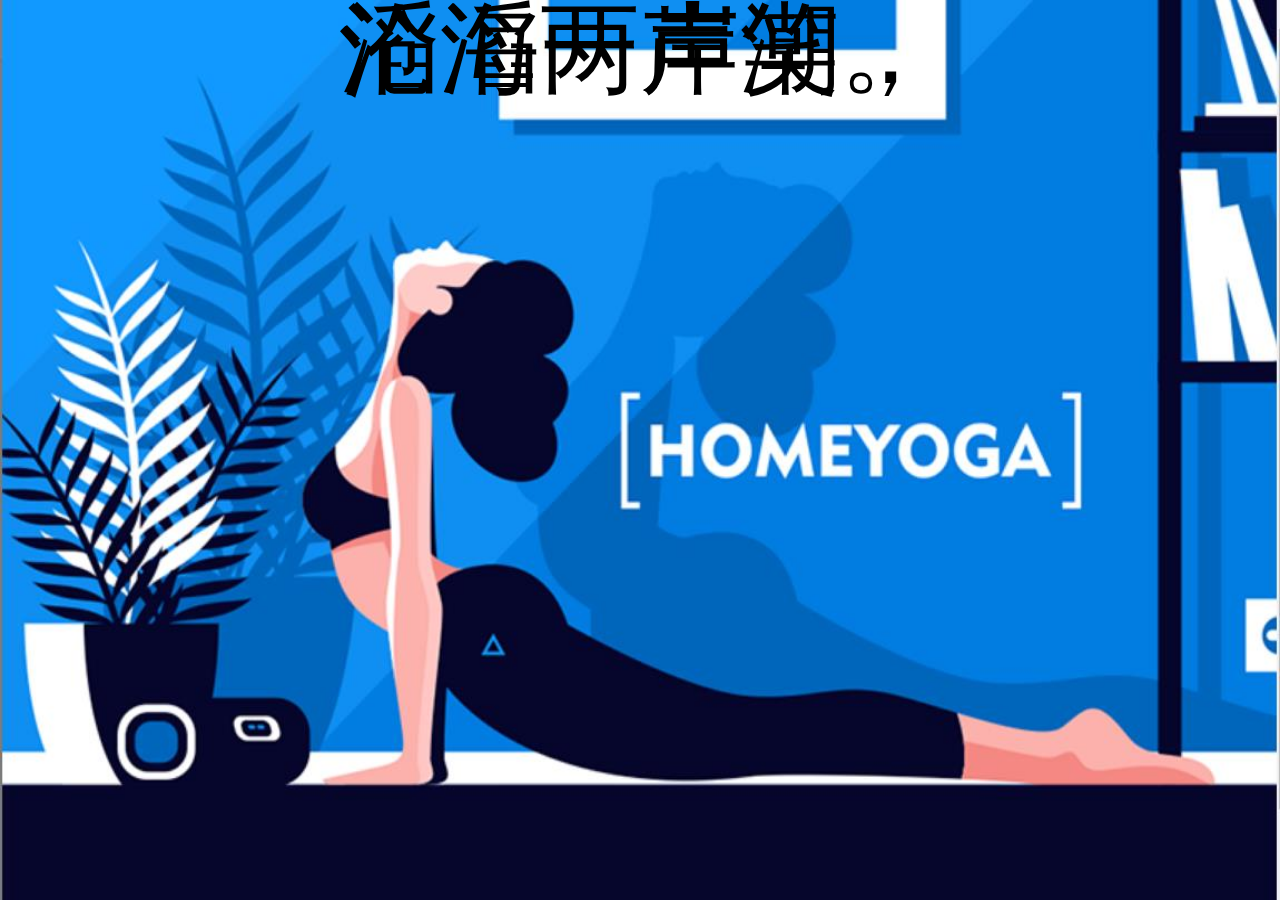
<file: 001Basics/biaobai.html>
<!doctype html>
<html>
<head>
<meta charset="utf-8">
<title>the song for you</title>
	<style type="text/css">
		*{
			padding: 0;
			margin: 0;
		}
		body{
			background-image: url("./images/pic2.jpg");
			background-size: 100% 100%;
			height: 100%;
		}
		html{
			height: 100%;
		}
		@keyframes myfirst {
			0% {opacity: 0}
			50% {opacity: 100}
            75% {opacity: 0}
            100% {opacity: 0}
		}
        @keyframes mysecond {
            0% {opacity: 0}
            50% {opacity: 0}
            75% {opacity: 100}
            100% {opacity: 0}
        }
		p{
			font-size: 100px;
            position: absolute;
            width:100%;
            text-align: center;
            line-height: 100px;

		}
        #cang{
            animation: myfirst 4s infinite;
        }
        #tao{
            animation: mysecond 4s infinite;
        }
	</style>
</head>

<body>
	<audio src="wav/hover.wav" loop="loop" autoplay="autoplay">
	</audio>
    <p id="cang">沧海一声笑，</p>
	<p id="tao">滔滔两岸潮。</p>
</body>
</html>
</file>
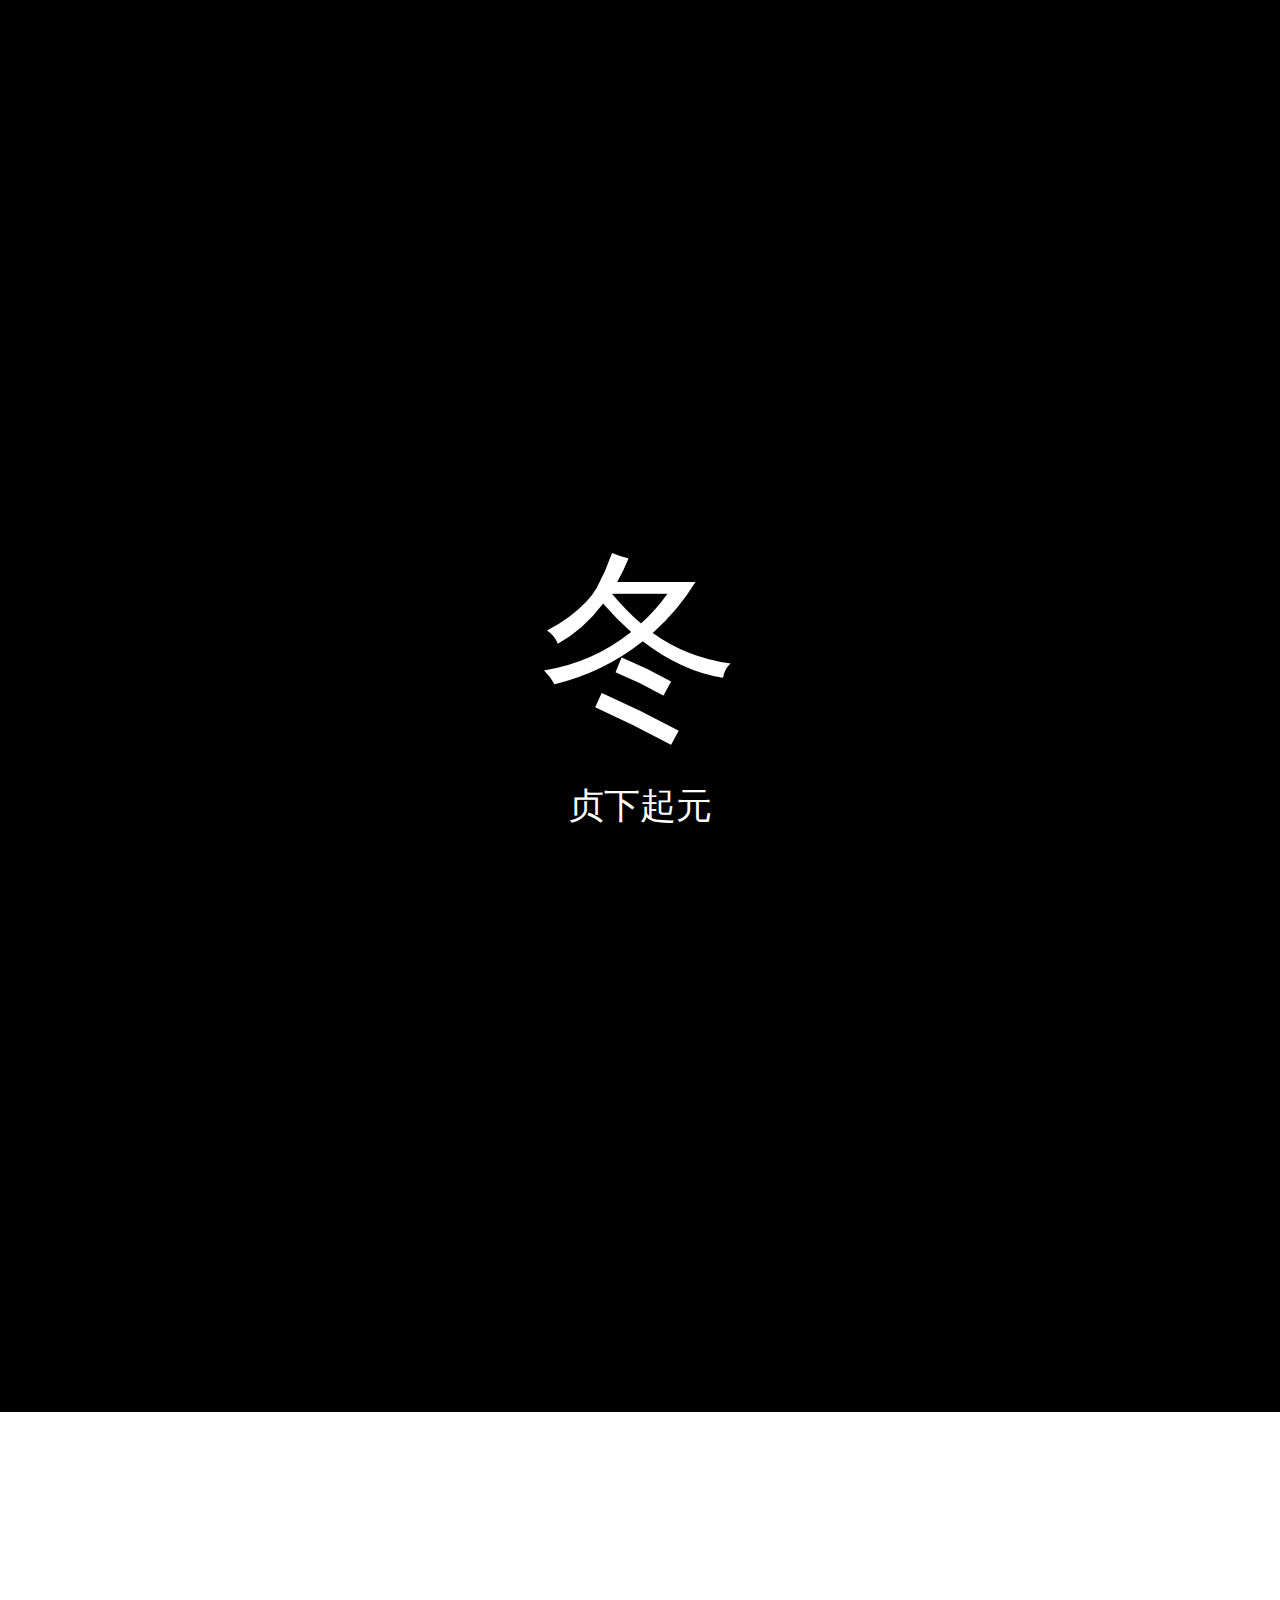
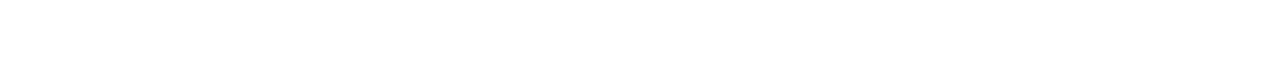
<file: 001Basics/page.html>
<!DOCTYPE html>
<html lang="en">
<head>
    <meta charset="UTF-8">
    <title>Title</title>
    <link rel="stylesheet" href="css/page.css">
</head>
<body>
    <audio src="wav/My Love1.wav" loop="loop" autoplay="autoplay"></audio>
    <page id="c">春</page>
    <page id="x">夏</page>
    <page id="q">秋</page>
    <page id="d">
        冬
        <span id="z">贞下起元</span>
    </page>
</body>
</html>
</file>
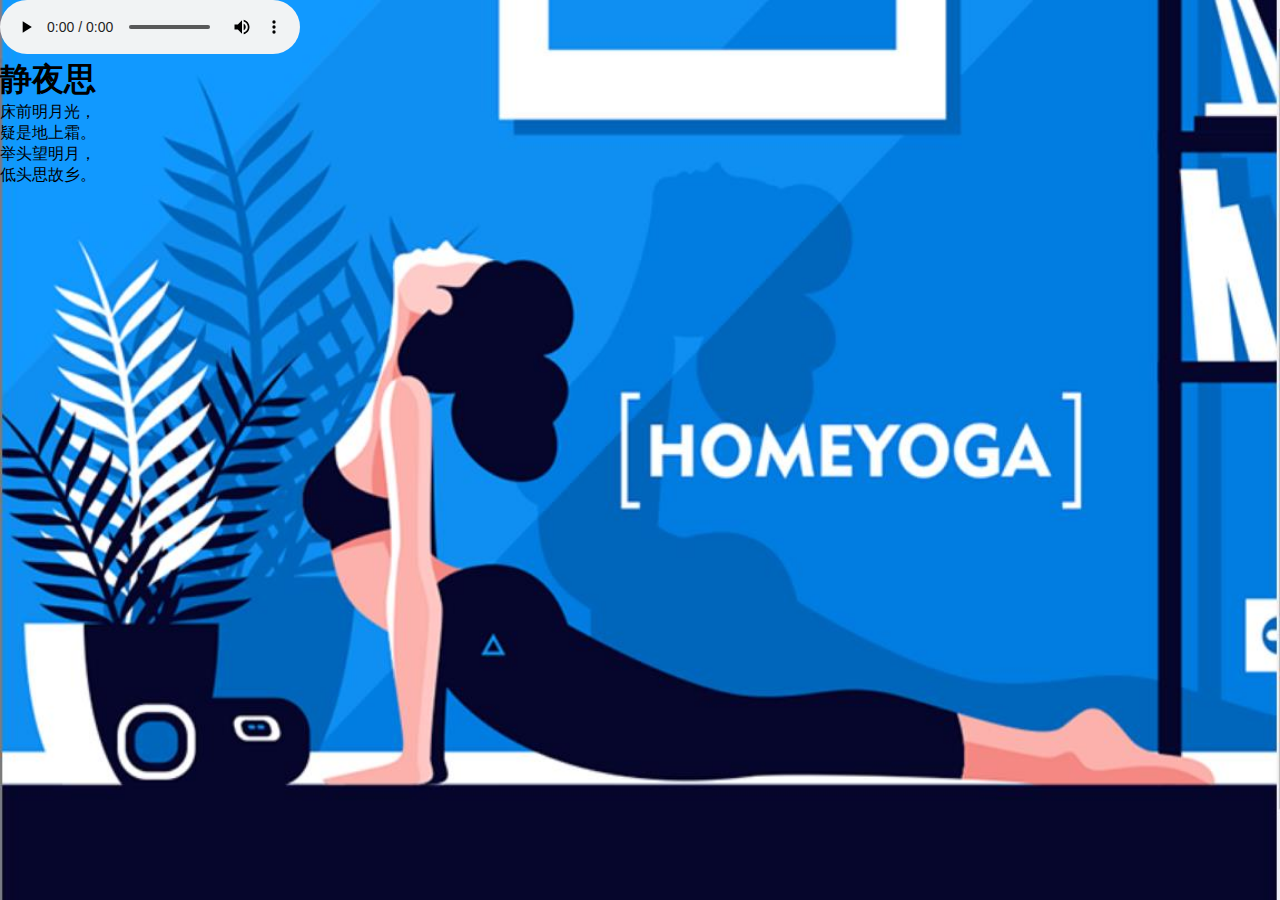
<file: 001Basics/test.html>
<!doctype html>
<html>
<head>
<meta charset="utf-8">
<title>无标题文档</title>
	<style type="text/css">
		*{
			padding: 0;
			margin: 0;
		}
		body{
			background-image: url("./images/pic2.jpg");
			background-size: 100% 100%;
			height: 100%;
		}
		html{
			height: 100%;
		}
		@keyframes myfirst {
			from {opacity: 0}
			to {opacity: 100}
		}
		h1,p{
			animation: myfirst 2s infinite;
		}

	</style>
</head>

<body>
	<audio src="wav/hover.wav" controls="controls" autoplay="autoplay">
	</audio>
	<h1>静夜思</h1>
	<p>床前明月光，</p>
	<p>疑是地上霜。</p>
	<p>举头望明月，</p>
	<p>低头思故乡。</p>
</body>
</html>
</file>
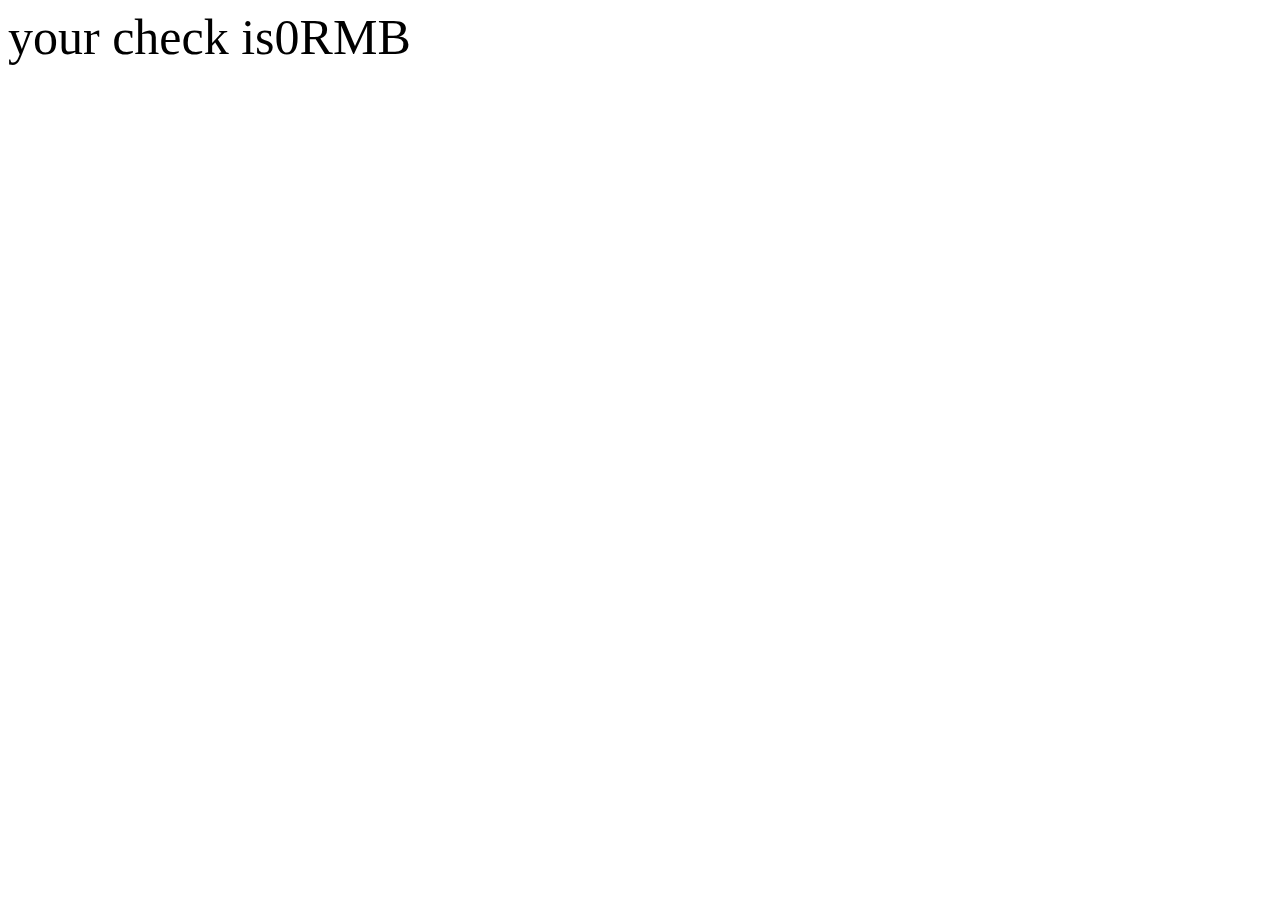
<file: 002Console/第二杯.html>
<!DOCTYPE html>
<html lang="en">
<head>
    <meta charset="UTF-8">
    <title>Title</title>
    <style>
        body{
            font-size: 50px;
        }
    </style>
    <script>
        function isInteger(obj){
            return obj%1 === 0;
        }
        var price=10;
        var count;
        count=prompt( price+ "RMB/p,input num of cups");
        if (isNaN(count)){
            document.write("pls input num of cups");
        }
        else{
            if(isInteger(count)){
                if(count % 2 == 0){
                    totalPrice = count*price*0.75;
                }
                else {
                    totalPrice = count*price*0.75 + price / 4;
                }
                document.write("your check is"+totalPrice+"RMB");
            }
            else{
                document.write("must a integer");
            }
        }

    </script>
</head>

<body>

</body>
</html>
</file>
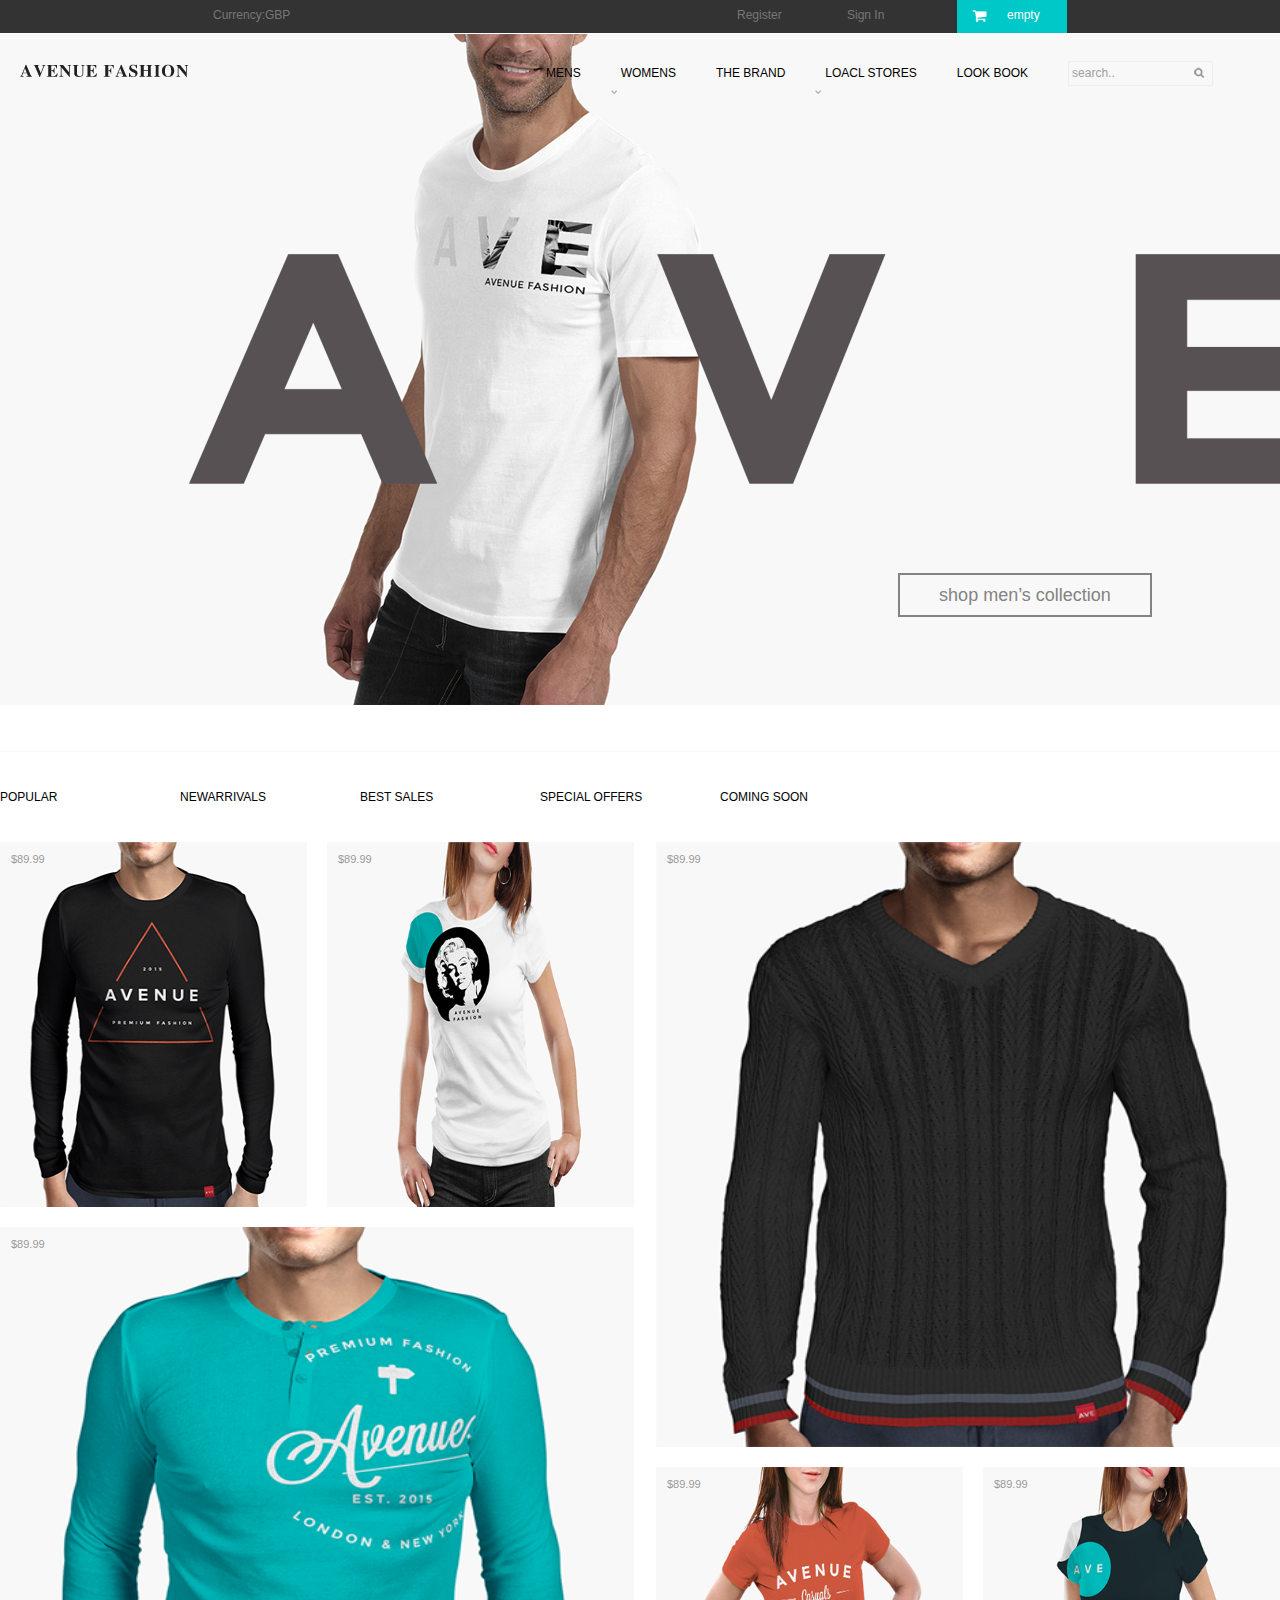
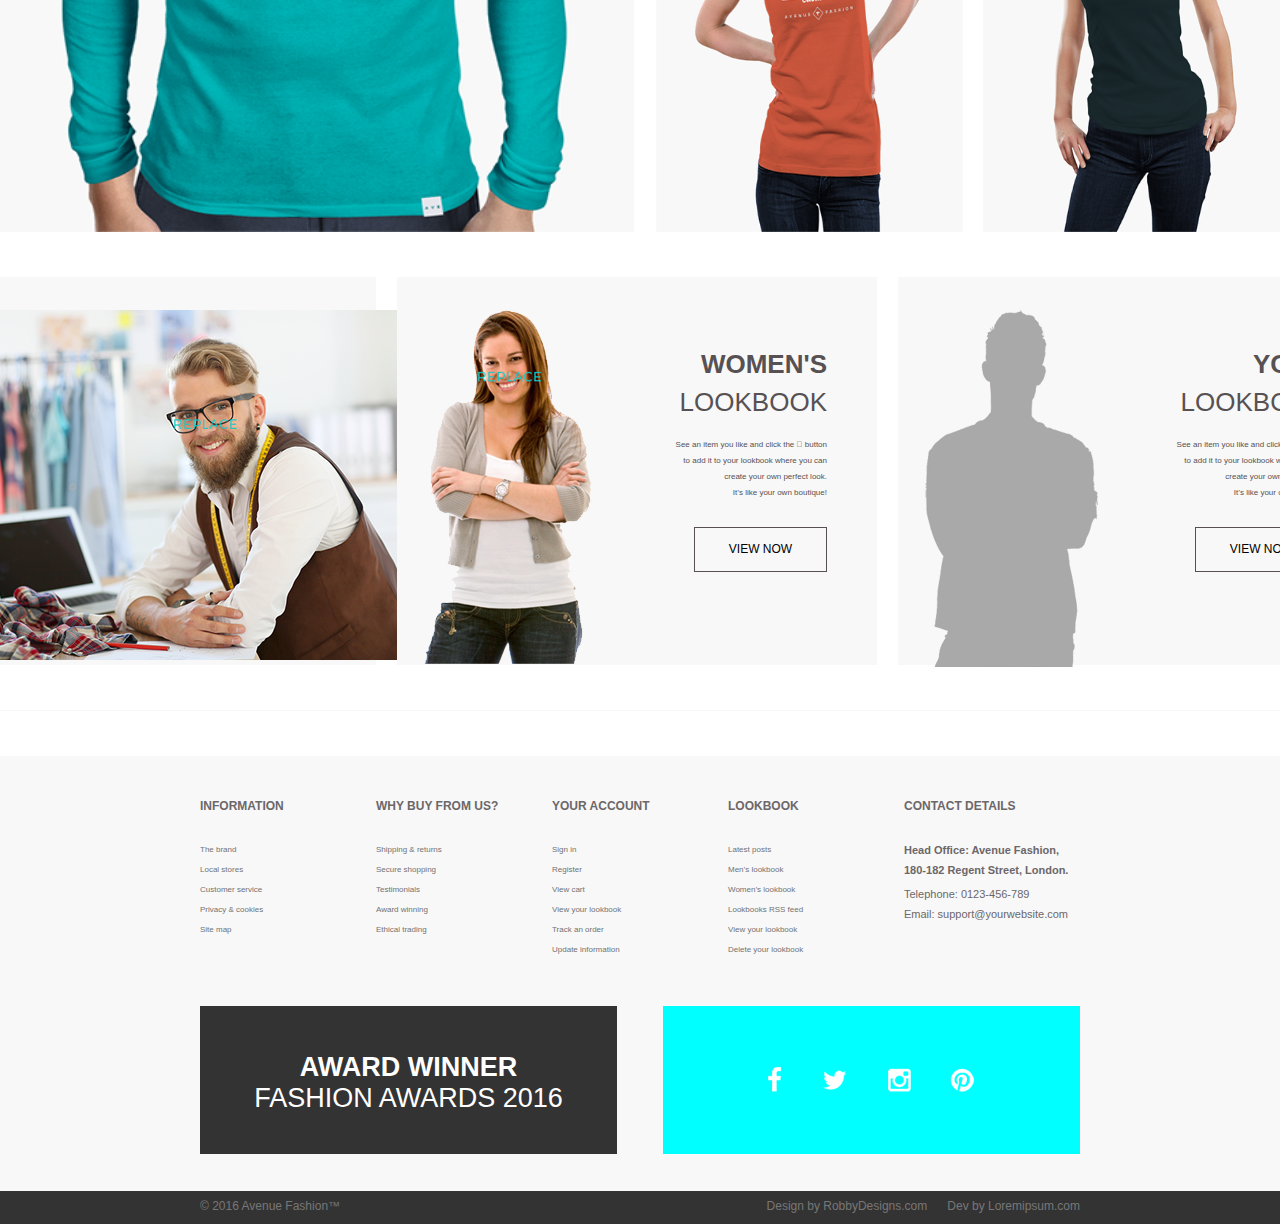
<file: dPage/pages/1-home.html>
<!doctype html>
<html>
<head>
<meta charset="utf-8">
<title>home</title>
<link rel="stylesheet" href="../css/1-home.css">
</head>

<body>
	<div class="topbj">
		<ul class="top">
			<li>Currency:GBP</li>
			<li class="gowuche"><img src="../img/gowuche.png" alt="">empty</li>
			<li class="mouse"><a href="5-Sign In.html">Sign In</a></li>
			<li class="mouse">Register</li>
		</ul>
	</div>
<!---input不能插入图片---->
	<div class="navbj">
		<ul class="nav">
			<li><a href="1-home.html"><img src="../img/logo.png" alt=""></a></li>
			<li class="jiaobiao">MENS
				<div class="tanchuang">
					<div class="tcTop">
						<div class="half">
							<p class="firstline">CASUALS</p>
							<p>Jackets</p>
							<p>Hoodies & Sweatshirts</p>
							<p>Polo Shirts</p>
							<p>Sportswear</p>
							<p>Trousers & Chinos</p>
							<p>T-Shirts</p>
						</div>
						<div class="half">
							<p class="firstline">FORMAL</p>
							<p>Jackets</p>
							<p>Shirts</p>
							<p>Suits</p>
							<p>Trousers</p>
						</div>
					</div>
					<div class="tcBottom">
						AUTUMN SALE!<br>UP TO 50% OFF
					</div>
				</div>
			</li>
			<li class="jiaobiao">WOMENS</li>
			<li><a href="2-The Brand.html">THE BRAND</a></li>
			<li class="jiaobiao"><a href="3-Local Stores.html">LOACL STORES</a></li>
			<li><a href="4-Look Book.html">LOOK BOOK</a></li>
			<li><input type="text" value="search.."></li>	
		</ul>
	</div>
<!---banner一般是轮换图，设置img链接比bg 更换css样式来的方便---->	
	<div class="banner">
		<img src="../img/slider.png" alt="">
		<div class="buy">shop men’s collection</div>
	</div>	
	
	<div class="contten">
		<ul class="nva-S">
			<li>POPULAR</li>
			<li>NEWARRIVALS</li>
			<li>BEST SALES</li>
			<li>SPECIAL OFFERS</li>
			<li>COMING SOON</li>
		</ul>	
		<div class="photobig">
			<div class="half">
				<div class="photo" style="margin-right: 20px;">
					<span>$89.99</span>
					<img src="../img/photo1.png" alt="">
				</div>
				<div class="photo">
					<span>$89.99</span>
					<img src="../img/photo2.png" alt="">
				</div>
				<div class="photo" style="width: 634px; height: 605px; margin-top: 20px;">
					<span>$89.99</span>
					<img src="../img/photo3.png" alt="">
				</div>
			</div>
			<div class="half">
				<div class="photo" style="width: 634px;height: 605px;margin-bottom: 20px;margin-left: 10px;">
					<span>$89.99</span>
					<img src="../img/photo4.png" alt="">
				</div>
				<div class="photo" style="margin-left: 10px;margin-right: 20px;">
					<span>$89.99</span>
					<img src="../img/photo5.png" alt="">
				</div>
				<div class="photo">
					<span>$89.99</span>
					<img src="../img/photo6.png" alt="">
				</div>	
			</div>
		</div>
		<div class="lookbookbox">
			<div class="lookbook">
				<p class="title">MEN'S</p>
				<p class="shuoming">LOOKBOOK</p>
				<span>
					See an item you like and click the  button<br>
					to add it to your lookbook where you can<br>
					create your own perfect look.<br>
					It’s like your own boutique!
				</span>
				<div class="botton">VIEW NOW</div>
				<img src="../img/REPLACE.png" alt="">
			</div>
	   		<div class="lookbook">
				<p class="title">WOMEN'S</p>
				<p class="shuoming">LOOKBOOK</p>
				<span>
					See an item you like and click the  button<br>
					to add it to your lookbook where you can<br>
					create your own perfect look.<br>
					It’s like your own boutique!
				</span>
				<div class="botton">VIEW NOW</div>
				<img src="../img/图层1.png" alt="">
			</div>
			<div class="lookbook">
				<p class="title">YOUR</p>
				<p class="shuoming">LOOKBOOK</p>
				<span>
					See an item you like and click the  button<br>
					to add it to your lookbook where you can<br>
					create your own perfect look.<br>
					It’s like your own boutique!
				</span>
				<div class="botton">VIEW NOW</div>
				<img src="../img/photosilhouette.png" alt="">
			</div>
		</div>
	</div>
	
	<div class="bottombox">
		<div class="ulbox">
			<ul>
				<li>INFORMATION</li>
				<li>The brand</li>
				<li>Local stores</li>
				<li>Customer service</li>
				<li>Privacy & cookies</li>
				<li>Site map</li>
			</ul>
			<ul>
				<li>WHY BUY FROM US?</li>
				<li>Shipping & returns</li>
				<li>Secure shopping</li>
				<li>Testimonials</li>
				<li>Award winning</li>
				<li>Ethical trading</li>
			</ul>
			<ul>
				<li>YOUR ACCOUNT</li>
				<li>Sign in</li>
				<li>Register</li>
				<li>View cart</li>
				<li>View your lookbook</li>
				<li>Track an order</li>
				<li>Update information</li>
			</ul>
			<ul>
				<li>LOOKBOOK</li>
				<li>Latest posts</li>
				<li>Men’s lookbook</li>
				<li>Women’s lookbook</li>
				<li>Lookbooks RSS feed</li>
				<li>View your lookbook</li>
				<li>Delete your lookbook</li>
			</ul>
			<ul>
				<li>CONTACT DETAILS</li>
				<li class="address">
					Head Office: Avenue Fashion,<br> 
					180-182 Regent Street, London.
				</li>
				<li class="contact">
					Telephone: 0123-456-789<br>  
					Email: support@yourwebsite.com
				</li>
			</ul>
		</div>
		<div class="anniubox">
			<div class="leftanniu">
				<p class="line1">
					AWARD WINNER
				</p>
				<p class="line2">
					FASHION AWARDS 2016
				</p>
			</div>
			<div class="rightanniu">
			    <!---<img src="../img/fb1_03.jpg" alt="" class="fb">
			    <img src="../img/fb2_05.jpg" alt="" class="tw">
			    <img src="../img/fb3_07.jpg" alt="" class="ins">
			    <img src="../img/fb4_09.jpg" alt="" class="c">--->
			    <img src="../img/ctu.png" alt="">
			</div>
		</div>
	</div>
	<div class="bottombj">
		<ul class="bottom">
			<li>© 2016 Avenue Fashion™</li>
			<li>Design by RobbyDesigns.com&nbsp;&nbsp;&nbsp;&nbsp;&nbsp;&nbsp;Dev by Loremipsum.com</li>
		</ul>
	</div>
	
	
	
	
	
	
	
	
	
	
	
	
	
</body>
</html>
</file>
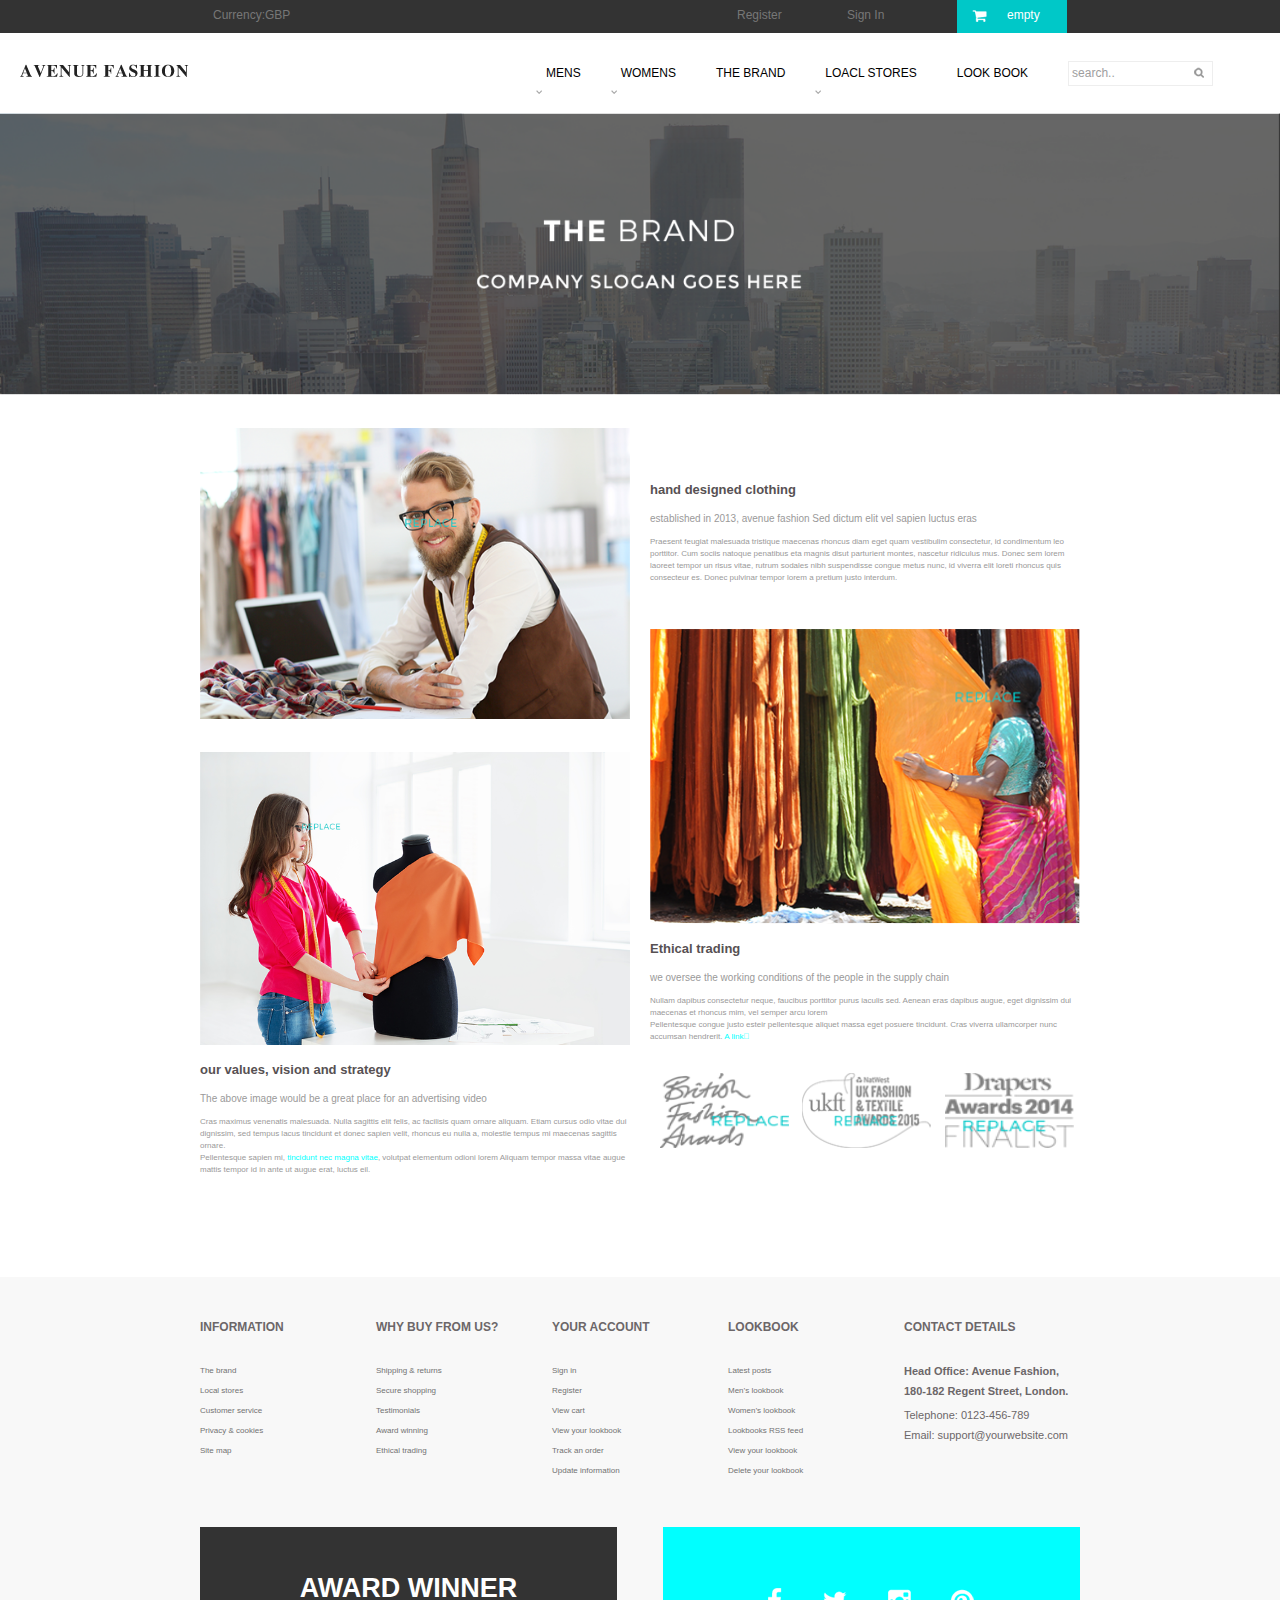
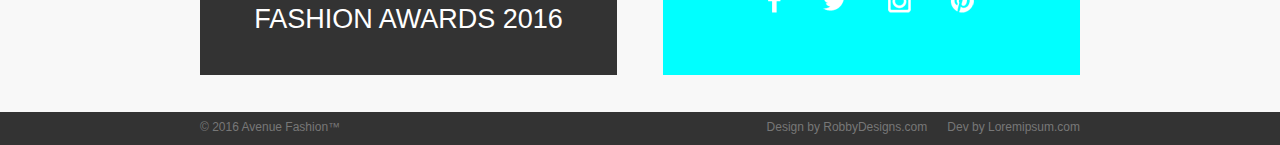
<file: dPage/pages/2-The Brand.html>
<!doctype html>
<html>
<head>
<meta charset="utf-8">
<title>2-The Brand</title>
<link rel="stylesheet" href="../css/1-home.css">
<link rel="stylesheet" href="../css/2-The Brand.css">
</head>

<body>
	<div class="topbj">
		<ul class="top">
			<li>Currency:GBP</li>
			<li class="gowuche"><img src="../img/gowuche.png" alt="">empty</li>
			<li class="mouse"><a href="5-Sign In.html">Sign In</a></li>
			<li class="mouse">Register</li>
		</ul>
	</div>
	<div class="navbj">
		<ul class="nav">
			<li><a href="1-home.html"><img src="../img/logo.png" alt=""></a></li>
			<li class="jiaobiao">MENS
				<div class="tanchuang">
					<div class="tcTop">
						<div class="half">
							<p class="firstline">CASUALS</p>
							<p>Jackets</p>
							<p>Hoodies & Sweatshirts</p>
							<p>Polo Shirts</p>
							<p>Sportswear</p>
							<p>Trousers & Chinos</p>
							<p>T-Shirts</p>
						</div>
						<div class="half">
							<p class="firstline">FORMAL</p>
							<p>Jackets</p>
							<p>Shirts</p>
							<p>Suits</p>
							<p>Trousers</p>
						</div>
					</div>
					<div class="tcBottom">
						AUTUMN SALE!<br>UP TO 50% OFF
					</div>
				</div>
			</li>
			<li class="jiaobiao">WOMENS</li>
			<li><a href="2-The Brand.html">THE BRAND</a></li>
			<li class="jiaobiao"><a href="3-Local Stores.html">LOACL STORES</a></li>
			<li><a href="4-Look Book.html">LOOK BOOK</a></li>
			<li><input type="text" value="search.."></li>	
		</ul>
	</div>
	
	<img src="../img/intro2.png" alt="" class="signImg">
	
	<div class="contten2">
		<div class="contten2half">
			<div class="half2left">
			<img src="../img/REPLACE.png" alt="">
			<img src="../img/REPLACEcopy2.png" alt="">
			<ul>
				<li>our values, vision and strategy</li>
				<li>The above image would be a great place for an advertising video</li>
				<li>	
					Cras maximus venenatis malesuada. Nulla sagittis elit felis, ac facilisis quam ornare aliquam. Etiam cursus odio vitae dui dignissim, sed tempus lacus tincidunt et donec sapien velit, rhoncus eu nulla a, molestie tempus mi maecenas sagittis ornare.<br>
					Pellentesque sapien mi, <span>tincidunt nec magna vitae</span>, volutpat elementum odioni lorem Aliquam tempor massa vitae augue mattis tempor id in ante ut augue erat, luctus eil.
				</li>
				</ul>
		</div>
		<div class="half2right">
			<ul>
				<li>hand designed clothing</li>
				<li>
					established in 2013, avenue fashion Sed dictum elit vel sapien luctus eras
				</li>
				<li>	
					Praesent feugiat malesuada tristique maecenas rhoncus diam eget quam vestibulim consectetur, id condimentum leo porttitor. Cum sociis natoque penatibus eta magnis disut parturient montes, nascetur ridiculus mus. Donec sem lorem laoreet tempor un risus vitae, rutrum sodales nibh suspendisse congue metus nunc, id viverra elit loreti rhoncus quis consecteur es. Donec pulvinar tempor lorem a pretium justo interdum.
				</li>
			</ul>
			<img src="../img/REPLACEcopy.png" alt="" class="imgr1">
			<ul>
				<li>Ethical trading</li>
				<li>we oversee the working conditions of the people in the supply chain</li>
				<li>	
					Nullam dapibus consectetur neque, faucibus porttitor purus iaculis sed. Aenean eras dapibus augue, eget dignissim dui maecenas et rhoncus mim, vel semper arcu lorem<br>
					Pellentesque congue justo esteir pellentesque aliquet massa eget posuere tincidunt. Cras viverra ullamcorper nunc accumsan hendrerit. <span>A link</span>
				</li>
			</ul>
			<div class="threeimg">
				<img src="../img/REPLACEcopy3.png" alt="">
				<img src="../img/REPLACEcopy4.png" alt="">
				<img src="../img/REPLACEcopy5.png" alt="">
			</div>
		</div>
		</div>
	</div>
	
	<div class="bottombox">
		<div class="ulbox">
			<ul>
				<li>INFORMATION</li>
				<li>The brand</li>
				<li>Local stores</li>
				<li>Customer service</li>
				<li>Privacy & cookies</li>
				<li>Site map</li>
			</ul>
			<ul>
				<li>WHY BUY FROM US?</li>
				<li>Shipping & returns</li>
				<li>Secure shopping</li>
				<li>Testimonials</li>
				<li>Award winning</li>
				<li>Ethical trading</li>
			</ul>
			<ul>
				<li>YOUR ACCOUNT</li>
				<li>Sign in</li>
				<li>Register</li>
				<li>View cart</li>
				<li>View your lookbook</li>
				<li>Track an order</li>
				<li>Update information</li>
			</ul>
			<ul>
				<li>LOOKBOOK</li>
				<li>Latest posts</li>
				<li>Men’s lookbook</li>
				<li>Women’s lookbook</li>
				<li>Lookbooks RSS feed</li>
				<li>View your lookbook</li>
				<li>Delete your lookbook</li>
			</ul>
			<ul>
				<li>CONTACT DETAILS</li>
				<li class="address">
					Head Office: Avenue Fashion,<br> 
					180-182 Regent Street, London.
				</li>
				<li class="contact">
					Telephone: 0123-456-789<br>  
					Email: support@yourwebsite.com
				</li>
			</ul>
		</div>
		<div class="anniubox">
			<div class="leftanniu">
				<p class="line1">
					AWARD WINNER
				</p>
				<p class="line2">
					FASHION AWARDS 2016
				</p>
			</div>
			<div class="rightanniu">
			    <img src="../img/ctu.png" alt="">
			</div>
		</div>
	</div>
	
	<div class="bottombj">
		<ul class="bottom">
			<li>© 2016 Avenue Fashion™</li>
			<li>Design by RobbyDesigns.com&nbsp;&nbsp;&nbsp;&nbsp;&nbsp;&nbsp;Dev by Loremipsum.com</li>
		</ul>
	</div>	
</body>
</html>
</file>
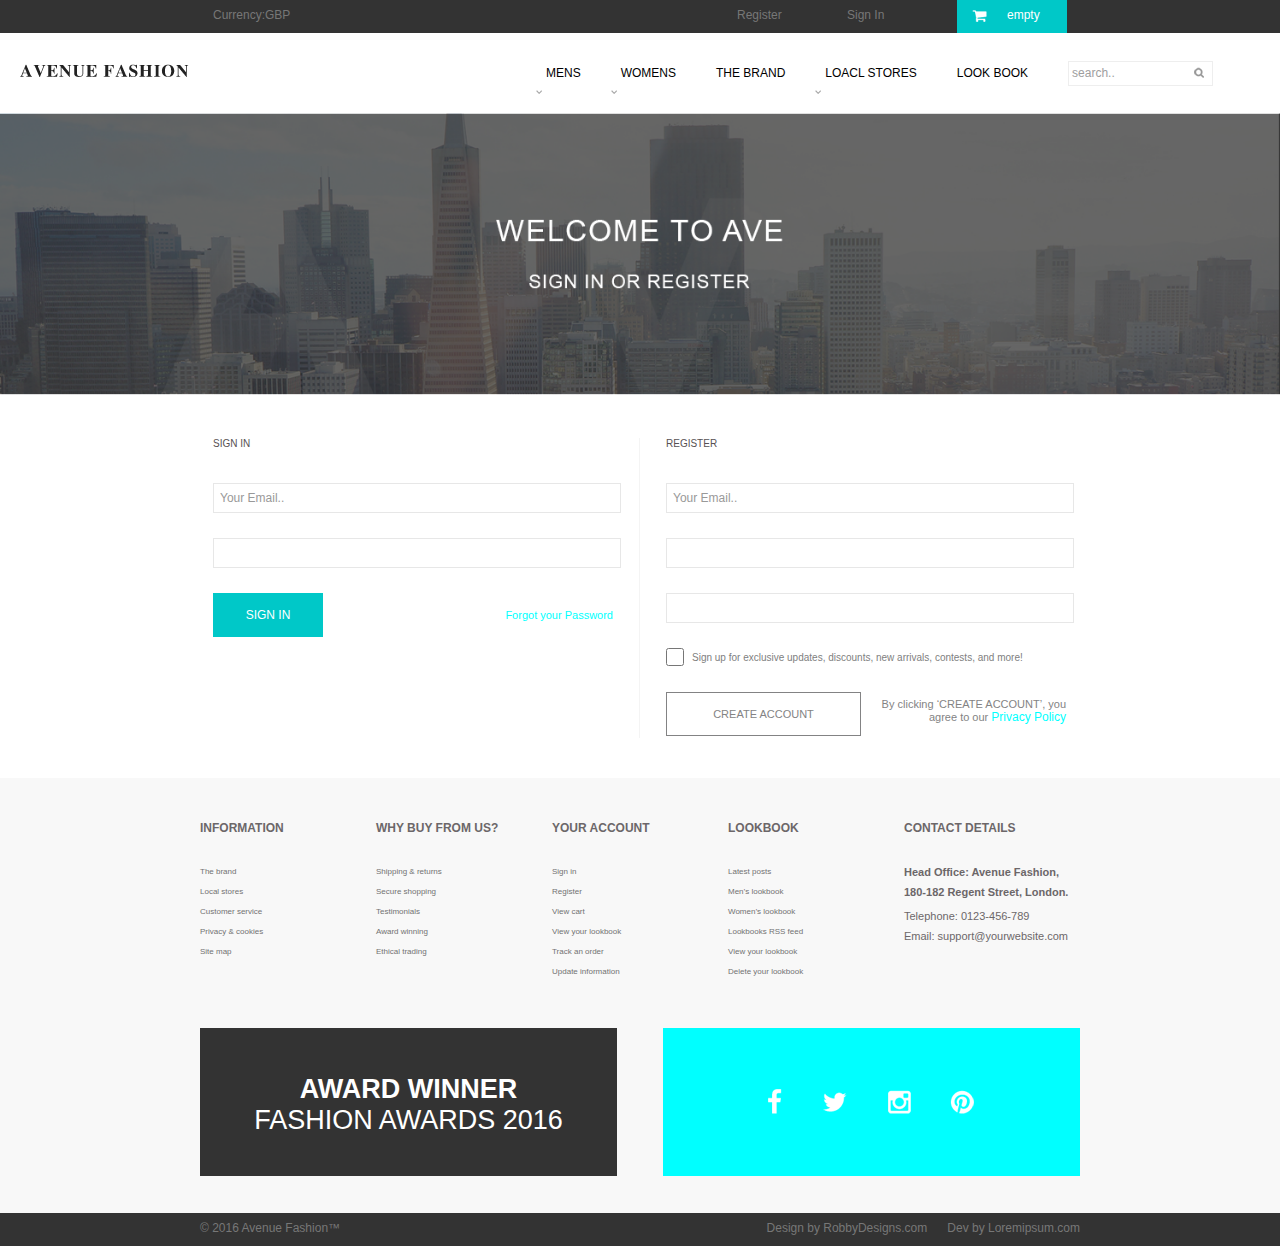
<file: dPage/pages/5-Sign In.html>
<!doctype html>
<html>
<head>
<meta charset="utf-8">
<title>5-Sign In</title>
<link rel="stylesheet" href="../css/1-home.css">
<link rel="stylesheet" href="../css/5-Sign In.css">
</head>

<body>
	<div class="topbj">
		<ul class="top">
			<li>Currency:GBP</li>
			<li class="gowuche"><img src="../img/gowuche.png" alt="">empty</li>
			<li class="mouse"><a href="5-Sign In.html">Sign In</a></li>
			<li class="mouse">Register</li>
		</ul>
	</div>
	<div class="navbj">
		<ul class="nav">
			<li><a href="1-home.html"><img src="../img/logo.png" alt=""></a></li>
			<li class="jiaobiao">MENS
				<div class="tanchuang">
					<div class="tcTop">
						<div class="half">
							<p class="firstline">CASUALS</p>
							<p>Jackets</p>
							<p>Hoodies & Sweatshirts</p>
							<p>Polo Shirts</p>
							<p>Sportswear</p>
							<p>Trousers & Chinos</p>
							<p>T-Shirts</p>
						</div>
						<div class="half">
							<p class="firstline">FORMAL</p>
							<p>Jackets</p>
							<p>Shirts</p>
							<p>Suits</p>
							<p>Trousers</p>
						</div>
					</div>
					<div class="tcBottom">
						AUTUMN SALE!<br>UP TO 50% OFF
					</div>
				</div>
			</li>
			<li class="jiaobiao">WOMENS</li>
			<li><a href="2-The Brand.html">THE BRAND</a></li>
			<li class="jiaobiao"><a href="3-Local Stores.html">LOACL STORES</a></li>
			<li><a href="4-Look Book.html">LOOK BOOK</a></li>
			<li><input type="text" value="search.."></li>	
		</ul>
	</div>
	
	<!---两个小写单词间其中一个标注大写字母驼峰式命名--->
	<img src="../img/intro5.png" alt="" class="signImg">
	
	<div class="inputBox">
		<div class="left">
			<p>SIGN IN</p>
			<input type="text" value="Your Email.." class="shurukuang">
			<input type="password" class="shurukuang">
			<div class="tijiaoBox">
				<input type="submit" value="SIGN IN">
				<span>Forgot your Password</span>
			</div>
		</div>
		<div class="right">
			<p>REGISTER</p>
			<input type="text" value="Your Email.." class="shurukuang">
			<input type="password" class="shurukuang">
			<input type="password" class="shurukuang">
			<div class="danxuankuang">
				<input type="checkbox">
				<span>Sign up for exclusive updates, discounts, new arrivals, contests, and more!</span>
			</div>
			<div class="anniuBoxsignin">
				<input type="button" value="CREATE ACCOUNT">
				<span>
					By clicking ‘CREATE ACCOUNT’, you<br> 
					agree to our <a href="#">Privacy Policy</a> 
				</span>
			</div>
		</div>
	</div>
	
	<div class="bottombox">
		<div class="ulbox">
			<ul>
				<li>INFORMATION</li>
				<li>The brand</li>
				<li>Local stores</li>
				<li>Customer service</li>
				<li>Privacy & cookies</li>
				<li>Site map</li>
			</ul>
			<ul>
				<li>WHY BUY FROM US?</li>
				<li>Shipping & returns</li>
				<li>Secure shopping</li>
				<li>Testimonials</li>
				<li>Award winning</li>
				<li>Ethical trading</li>
			</ul>
			<ul>
				<li>YOUR ACCOUNT</li>
				<li>Sign in</li>
				<li>Register</li>
				<li>View cart</li>
				<li>View your lookbook</li>
				<li>Track an order</li>
				<li>Update information</li>
			</ul>
			<ul>
				<li>LOOKBOOK</li>
				<li>Latest posts</li>
				<li>Men’s lookbook</li>
				<li>Women’s lookbook</li>
				<li>Lookbooks RSS feed</li>
				<li>View your lookbook</li>
				<li>Delete your lookbook</li>
			</ul>
			<ul>
				<li>CONTACT DETAILS</li>
				<li class="address">
					Head Office: Avenue Fashion,<br> 
					180-182 Regent Street, London.
				</li>
				<li class="contact">
					Telephone: 0123-456-789<br>  
					Email: support@yourwebsite.com
				</li>
			</ul>
		</div>
		<div class="anniubox">
			<div class="leftanniu">
				<p class="line1">
					AWARD WINNER
				</p>
				<p class="line2">
					FASHION AWARDS 2016
				</p>
			</div>
			<div class="rightanniu">
			    <img src="../img/ctu.png" alt="">
			</div>
		</div>
	</div>	
	<div class="bottombj">
		<ul class="bottom">
			<li>© 2016 Avenue Fashion™</li>
			<li>Design by RobbyDesigns.com&nbsp;&nbsp;&nbsp;&nbsp;&nbsp;&nbsp;Dev by Loremipsum.com</li>
		</ul>
	</div>
</body>
</html>
</file>
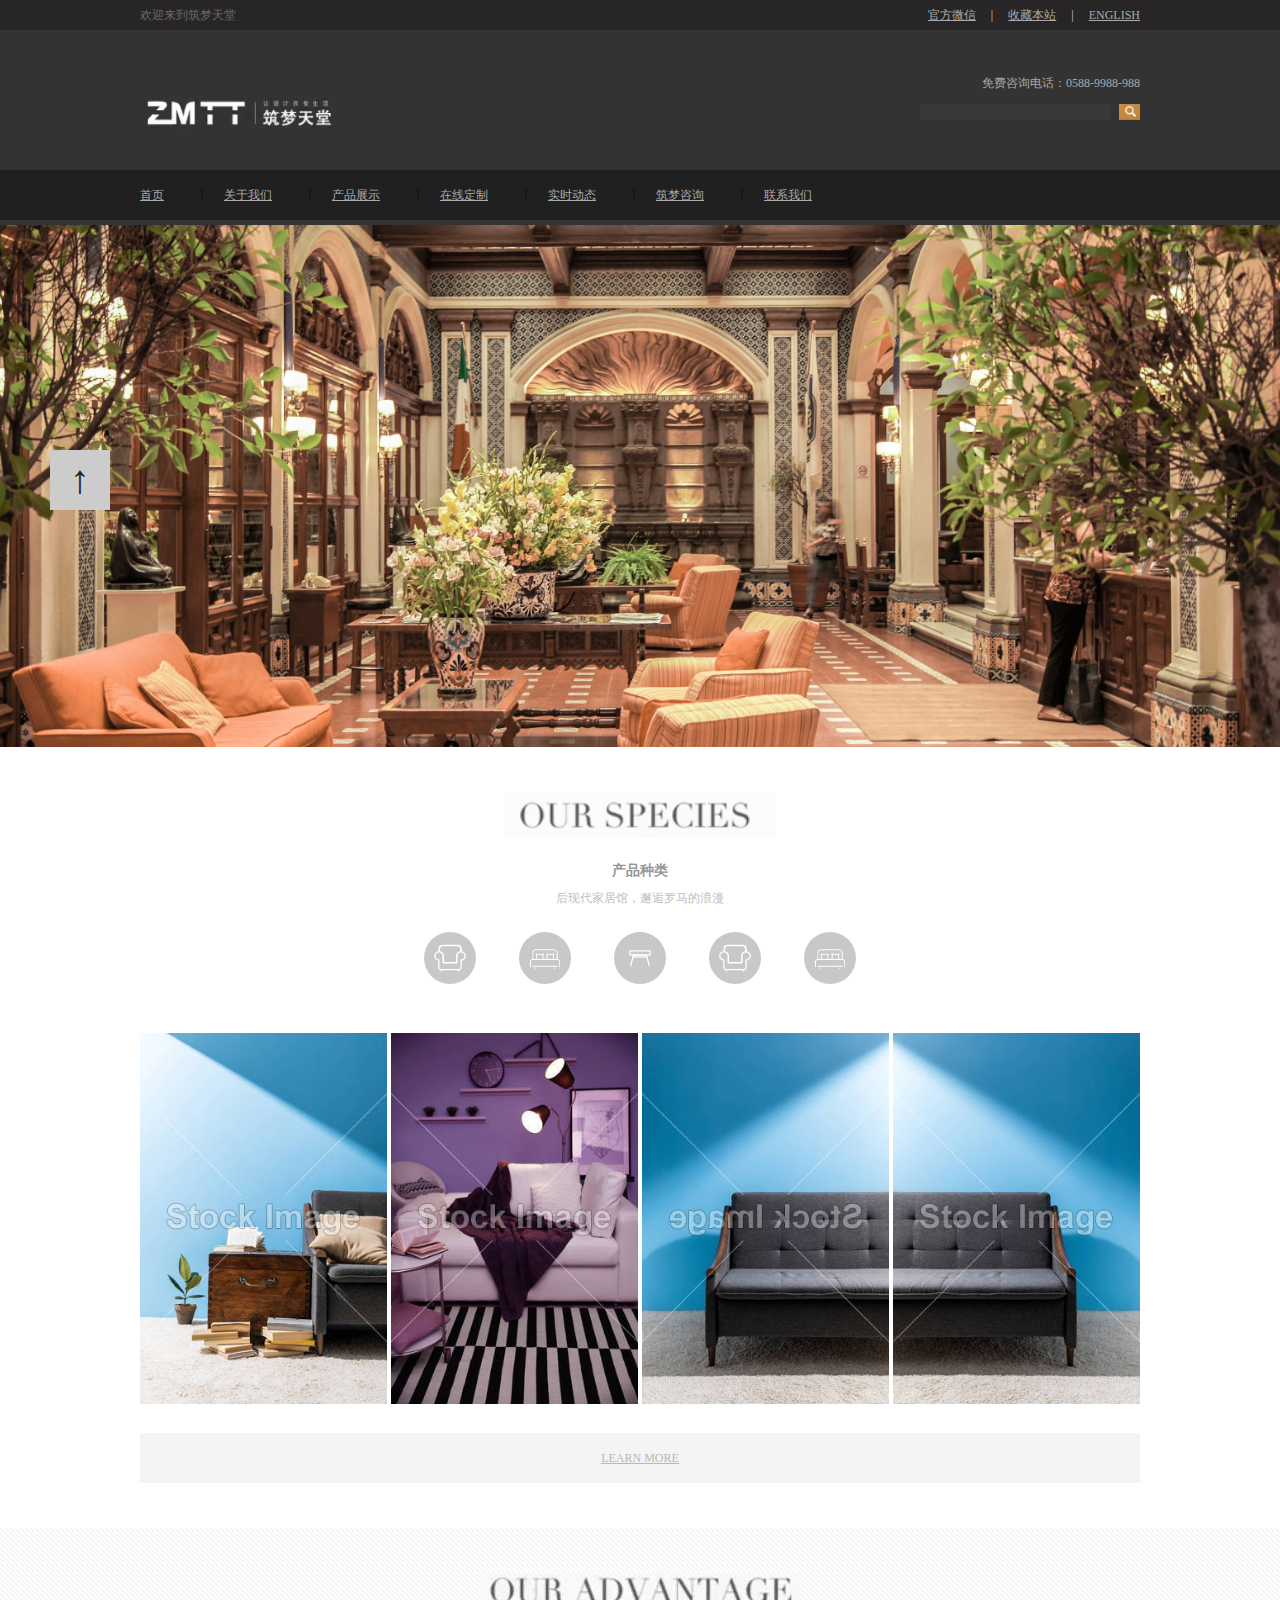
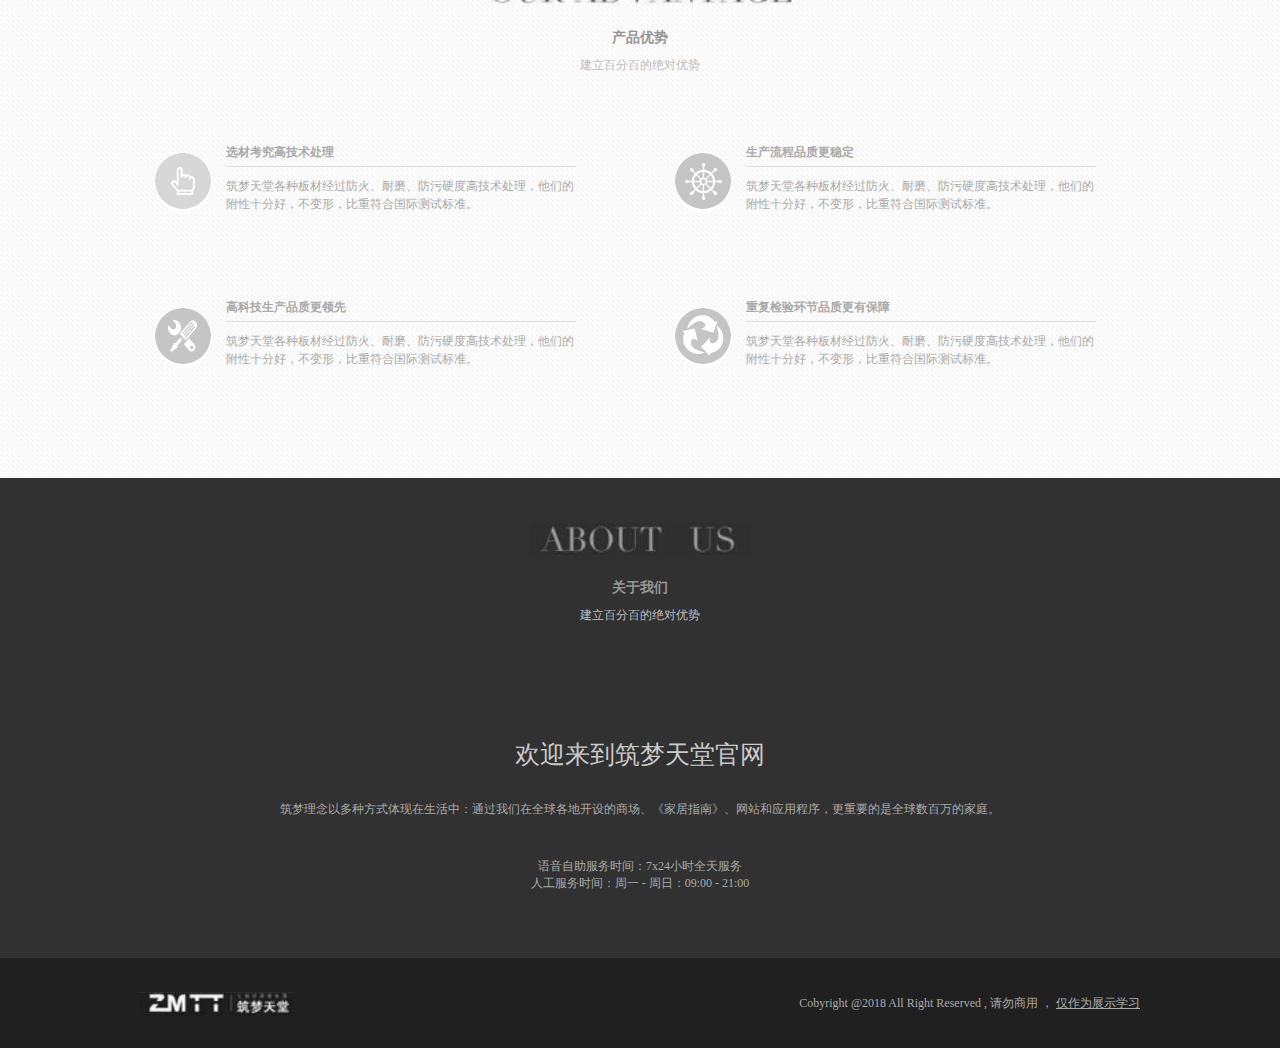
<file: paradise/pages/page-1.html>
<!doctype html>
<html>
<head>
<meta charset="utf-8">
<title>1-page</title>
<link rel="stylesheet" href="../css/page-1.css">
<link rel="stylesheet" type="text/css" href="../css/lrtk.css">


	

</head>

<body>
	
<div id="header">
	<div class="hd_t">
		<div class="con">
			<p>欢迎来到筑梦天堂</p>
			<ul>
				<li><a href="#">官方微信</a>|</li>
				<li><a href="#">收藏本站</a>|</li>
				<li><a href="#" style="padding-right: 0;">ENGLISH</a></li>
			</ul>
		</div>
	</div>
	<div class="hd_c">
		<div class="con">
			<a href="#" class="logo"><img src="../images/logo.png" alt="" ></a>
			<div class="r">
			 	<p>免费咨询电话：0588-9988-988	</p>
				<form action="" method="get">
					<input type="text" value="" class="so">
					<input type="image" src="../images/搜索按钮.png" value="#" class="btn">
				</form>
			</div>
		</div>
	</div>
	<div class="hd_d">
		<ul>
			<li class="moren"><a href="#">首页</a></li>
			<li><a href="#">关于我们</a></li>
			<li><a href="#">产品展示</a></li>
			<li><a href="#">在线定制</a></li>
			<li><a href="#">实时动态</a></li>
			<li><a href="#">筑梦咨询</a></li>
			<li><a href="#">联系我们</a></li>
		
		</ul>
	</div>
	
</div>
	
<div id="banner">
<!-- 代码 开始 -->
<div class="container-fluid text-center">
    <div class="header">
        <img class="headerImg"
             src="../images/header.jpg"
             data-slideshow="../images/img1.jpg|../images/img2.jpg|../images/img3.jpg">
    </div>
</div>
<script src="../js/jquery.min.js"></script>
<script src="../js/jquery.hammer-full.min.js"></script>
<script src="../js/plugin.js"> </script>
<script src="../js/lrtk.js"></script>
<script>
var links = ["http://www.lanrentuku.com", "http://www.lanrentuku.com/lanren/", "http://www.lanrentuku.com/js/biaoqian.html", "http://www.lanrentuku.com/js/xiangce.html"];
$(".slide").click(function(){
    var index = $(this).attr('index');
	if(index === undefined) {
		window.open(links[0]);
	} else {
		window.open(links[(parseInt(index)+1)]);
	}

});
</script>
<!-- 代码 结束 -->
</div>
	
<div id="zhonglei">
	<div class="zl_t">
		<img src="../images/zl(1).png" alt="">
		<h2>产品种类</h2>
		<p>后现代家居馆，邂逅罗马的浪漫</p>
	</div>	
	<div class="zl_c">
		<ul class="zl_nav">
			<li class="sf"></li>
			<li class="chuang"></li>
			<li class="cz"></li>
			<li class="sf"></li>
			<li class="chuang"></li>
		</ul>
		
		<ul class="zl_img">
			<li>
				<a href="#"><img src="../images/sf33.jpg" alt="">
					<div class="bg"></div>
					<img class="img_fl" src="../images/zl-l1.png" alt="">
				</a>
			</li>
			<li>
				<a href="#"><img src="../images/sf22.jpg" alt="">
					<div class="bg"></div>
					<img class="img_fl" src="../images/zl-l1.png" alt="">
				</a>
			</li>
			<li>
				<a href="#"><img src="../images/sf14.jpg" alt="">
					<div class="bg"></div>
					<img class="img_fl" src="../images/zl-l1.png" alt="">
				</a>
			</li>
			<li style="margin-right: 0;">
				<a href="#"><img src="../images/sf44.jpg" alt="">
					<div class="bg"></div>
					<img class="img_fl" src="../images/zl-l1.png" alt="">
				</a>
			</li>
		</ul>
		
		<a href="#" class="zl_more">LEARN MORE</a>
	</div>
</div>
	
<a href="#" class="top">↑</a>

	
<div id="youshi">
	<div class="zl_t">
		<img src="../images/ys.jpg" alt="">
		<h2>产品优势</h2>
		<p>建立百分百的绝对优势</p>
	</div>
	<div class="zl_c ys_c">
		<ul>
			<li>
				<div class="tu"><img src="../images/ysc1.png" alt=""></div>
				<h2>选材考究高技术处理</h2>
				<p>筑梦天堂各种板材经过防火、耐磨、防污硬度高技术处理，他们的附性十分好，不变形，比重符合国际测试标准。</p>
			</li>
			<li style="margin-right: 0;">
				<div class="tu"><img src="../images/ysc4.png" alt=""></div>
				<h2>生产流程品质更稳定</h2>
				<p>筑梦天堂各种板材经过防火、耐磨、防污硬度高技术处理，他们的附性十分好，不变形，比重符合国际测试标准。</p>
			</li>
			<li>
				<div class="tu"><img src="../images/ysc3.png" alt=""></div>
				<h2>高科技生产品质更领先</h2>
				<p>筑梦天堂各种板材经过防火、耐磨、防污硬度高技术处理，他们的附性十分好，不变形，比重符合国际测试标准。</p>
			</li>
			<li style="margin-right: 0;">
				<div class="tu"><img src="../images/ysc2.png" alt=""></div>
				<h2>重复检验环节品质更有保障</h2>
				<p>筑梦天堂各种板材经过防火、耐磨、防污硬度高技术处理，他们的附性十分好，不变形，比重符合国际测试标准。</p>
			</li>
		</ul>
	</div>
</div>
	
<div id="about">
	<div class="zl_t ab_t">
		<img src="../images/about us.jpg" alt="">
		<h2>关于我们</h2>
		<p>建立百分百的绝对优势</p>
	</div>
	<div class="zl_c ab_c">
		<h1>欢迎来到筑梦天堂官网</h1>
		<p>筑梦理念以多种方式体现在生活中：通过我们在全球各地开设的商场、《家居指南》、网站和应用程序，更重要的是全球数百万的家庭。</p>
		<h3>语音自助服务时间：7x24小时全天服务<br>人工服务时间：周一 - 周日：09:00 - 21:00</h3>
	
	</div>
</div>
	
<div id="footer">
	<div class="ft_con">
		<img src="../images/logo_bt.jpg" alt="">
		<p>Cobyright @2018 All Right Reserved , 请勿商用 ， <a title="展示" href="www.baidu.com" target="_blank">仅作为展示学习</a></p>
	</div>	
	
</div>
	
</body>
</html>
</file>
<file: 001Basics/css/page.css>
*{
    height: 100%;
    width: 100%;
    margin: 0 auto;
}
page{
    height: 100%;
    font-size: 200px;
    position: absolute;
    padding-top: 40%;
    text-align: center;
}
#c{
    background-color: lightgreen;
    animation: c 10s infinite;
}
#x{
    background-color: red;
    animation: x 10s infinite;
}
#q{
    background-color: darkorange;
    animation: q 10s infinite;
    background-image: url("../images/pic1.jpg");
    background-size: 100% 100%;
}
#d{
    background-color: black;
    color: white;
    animation: d 10s infinite;
}
#z{
    font-size: 36px;
    display: block;
    animation: z 10s infinite;
}
@keyframes z {
    0%{opacity: 0}
    70%{opacity: 0}
    80%{opacity: 100}
    90%{opacity: 0}
    100%{opacity: 0}

}

@keyframes c {
    0%{opacity: 0}
    20%{opacity: 100}
    40%{opacity: 0}
    100%{opacity: 0}

}
@keyframes x {
    0%{opacity: 0}
    20%{opacity: 0}
    40%{opacity: 100}
    60%{opacity: 0}
    100%{opacity: 0}

}

@keyframes q {
    0%{opacity: 0}
    40%{opacity: 0}
    60%{opacity: 100}
    80%{opacity: 0}
    100%{opacity: 0}

}

@keyframes d {
    0%{opacity: 0}
    60%{opacity: 0}
    80%{opacity: 100}
    100%{opacity: 0}

}
</file>
<file: dPage/css/1-home.css>
@charset "utf-8";
/* CSS Document */

/**所有样式通用,Helvetica 电商设计经典字体*/
*{
	padding: 0;
	margin: 0;
	font-size: 12px;
	font-family: Gotham, "Helvetica Neue", Helvetica, Arial, "sans-serif";
	list-style: none;
}

.topbj{
	width:100%;
	height:33px;
	background: #333333;
}
/*margin 居中写法*/
.topbj .top{
	width: 854px;
	height: 100%;
	margin: 0 auto;
}
.topbj .top li{
	width:110px;
	height: 100%;
	float:right;
	line-height: 30px;
	color:#777777;
	cursor: pointer;
}
.topbj .top li:first-child{
	float:left;
}
.topbj .top li a{
	color: #777777;
	text-decoration-line: none;
}
.topbj .top li a:hover{
	color: #00c8c8;
}
.topbj .top .mouse:hover{
	color: #00c8c8;
}
/*定位相对和绝对写法*/
.topbj .top .gowuche{
	width:60px;
	background: #00c8c8;
	color:white;
	padding-left: 50px;
	position: relative;
}
.topbj .top .gowuche img{
	position: absolute;
	top:10px;
	left: 15px;
}

/*行高需要统一才能居中*/
.navbj{
	width:100%;
	height:80px;
	position: absolute;
	z-index: 999;
}
.navbj .nav {
	width: 1300px;
	height: 100%;
	line-height: 80px;
	margin: 0 auto;	
}
/*width选AUTO属性标签有多宽，li就有多宽;padding(上下，左右)*/
.navbj .nav li{
	width:auto;
	float:left;
	cursor: pointer;
	padding: 0 20px;
}
.navbj .nav li a{
	color: black;
	text-decoration-line: none;
}
.navbj .nav li a:hover{
	color: aqua;
}
.navbj .nav li:first-child{
	margin-right: 317px;
}
.navbj .nav li:hover{
	color: aqua;
}
/*input不能插入图片，用bg写法插入*/
.navbj .nav li input{
	width: 140px;
	height: 23px;
	border: 1px solid #eeeeee;
	color: #9e9e9e;
	padding-left: 3px;
	background: url(../img/glass.png) no-repeat 125px 5px;
}
.navbj .nav .jiaobiao{
	position: relative;
}
/*after伪类写法，::after+content*/
.navbj .nav .jiaobiao::after{
	content: "";
	width: 6px;
	height: 4px;
	background-image: url(../img/jiaobiao.png);
	position: absolute;
	left: 10px;
	top: 57px;
}

/*先写边框判读弹窗位置，再边框阴影写法（上下偏移，左右偏移 模糊大小 投影颜色）*/
.tanchuang{
	width: 340px;
	height: 346px;
	padding: 22px;
	position: absolute;
	/*border:1px solid black;*/
	box-shadow: 9px 15px 24px rgba(0,0,0,0.14);
	display: none;
	background: white;
}
.tanchuang .tcTop{
	width: 100%;
	height: 200px;	
}
.tanchuang .tcTop .half{
	width: 50%;
	float: left;	
}
.tanchuang .tcTop .half p{
	line-height: 20px;
	color:#727272;
	font-size: 11px;
}
.tanchuang .tcTop .half .firstline{
	font-size: 12px;
	font-weight: bold;
	color: #575153;
	margin-bottom: 24px;
}
/*一个样式中heigh和Padding高度会叠加，so height 需要二次计算*/
.tanchuang .tcBottom{
	width: 100%;
	height: 100px; 
	font-size: 20px;
	color: white;
	background: #333333;
	text-align: center;
	line-height: 28px;
	padding-top: 46px;	
}
.navbj .nav li:hover .tanchuang{
	display: block;
}
.banner{
	width: 100%;
	height: 673px; 
	position: relative;
	z-index: 1;
	cursor: pointer;
}
.banner img{
	display: block;
	margin: 0 auto;
	
}
/*position的top可以测量，父级中尺寸；宽度父级中是%，子级也须为%;添加Position后导航栏被覆盖，需要用z-index在navbj和banner设置层级关系，赋值大的在上，赋值小的在下*/
.banner .buy{
	width: 250px;
	height: 40px;
	line-height: 40px;
	color: #838383;
	border: 2px solid #838383;
	text-align: center;
	font-size: 18px;
	position: absolute;
	right: 10%;	
	top:540px;
	
}

.contten{
	width: 1292px;
	/*height: 1039px;*/
	margin: 45px auto;
	border-top:1px solid #f7f7f7;
	border-bottom:1px solid #f7f7f7;
}
.contten .nva-S{
	width: 100%;
	height: 90px;
	line-height: 90px;
	font-size: 10px;
}
.contten .nva-S li{
	width:180px;
	text-align: left;
	float: left;
	cursor: pointer;
}
.contten .nva-S li:hover{
	color: aqua;
}
.contten .photobig {
	width: 100%;
	height: 990px;		
}
.contten .photobig .half {
	width: 50%;
	height: 100%;
	float:left;
}
/*注意图片设置float是为了之后样式复用*/
.contten .photobig .half .photo {
	width: 307px;
	height: 365px;
	float: left;
	position: relative;
}
.contten .photobig .half .photo span {
	position: absolute;
	left: 11px;
	top: 11px;
	color: #9a9a9a;	
	font-size: 11px;
}
.contten .photobig .half .photo img{
	width: 100%;
	height: 100%;
}
.contten .lookbookbox{
	width: 1500px;
	height: 388px;
	margin: 45px auto 45px -104px;
}
.contten .lookbookbox .lookbook{
	width: 430px;
	height: 100%;
	background: #f8f8f8;
	padding-right: 50px;
	position: relative;
	text-align: right;
	float: left;
	margin-right: 21px;
}
.contten .lookbookbox .lookbook:last-child{
	margin-right: 0;
}
.contten .lookbookbox .lookbook .title{
	/*text-align: right;*/
	font-weight: bold;
	color: #575153;
	font-size: 26px;
	/*margin-top: 72px;
	float:right;*/
	position: absolute;
	top: 72px;
	right: 50px;
}
.contten .lookbookbox .lookbook .shuoming{
	/*text-align: right;*/
	color: #575153;
	font-size: 26px;
	/*margin-top: 112px;
	float:right;*/
	position: absolute;
	top: 110px;
	right: 50px;
}
.contten .lookbookbox .lookbook span{
	font-size: 8px;
	color: #575153;
	/*text-align: right;*/
	line-height: 16px;
	position: absolute;
	top: 160px;
	right: 50px;
}
.contten .lookbookbox .lookbook .botton{
	width: 131px;
	height: 43px;
	text-align: center;
	line-height: 43px;
	font-size: 12px;
	border: 1px solid #575153;
	position: absolute;
	top: 250px;
	right: 50px;
	
}
.contten .lookbookbox .lookbook img{
	position: absolute;
	top: 33px;
	left: 27px;
}
/*Margin 如果直接设置数据显示有问题，可在父级设置padding,父级中的高度需随适调整。*/
.bottombox{
	width: 100%;
	height: 395px;
	background: #f8f8f8;
	padding-top:40px;
}
.bottombox .ulbox{
	width: 880px;
	height: 170px;
	margin: 0 auto;
	/*background: black;*/
}
.bottombox .ulbox ul{
	width: 20%;
	float: left;
}
.bottombox .ulbox ul li{
	line-height: 20px;
	height:20px;
	font-size: 8px;
	color: #727272;
}
.bottombox .ulbox ul li:first-child{
	font-size: 12px;
	font-weight: bold;
	color: #6c6769;
	margin-bottom: 24px;
}
.bottombox .ulbox .address{
	font-size: 11px;
	font-weight: bold;
	color: #6c6769;
	margin-bottom: 24px;
}
.bottombox .ulbox .contact{
	font-size: 11px;
	color: #6c6769;
	margin-bottom: 24px;
}
.anniubox{
	width: 880px;
	height: 148px;
	margin: 40px auto;
	/*background: black;*/
}
.anniubox .leftanniu{
	width: 417px;
	height: 100%;
	background: #333333;
	color: white;
	float: left;	
}
.anniubox .leftanniu .line1{
	width: 100%;
	text-align: center;
	font-size: 27px;
	font-weight: bold;
	margin-top: 46px;
}
.anniubox .leftanniu .line2{
	width: 100%;
	text-align: center;
	font-size: 27px;
	margin-bottom: 46px;
}
.anniubox .rightanniu{
	width: 417px;
	height: 100%;
	background: aqua;
	float: right;	
	position: relative;
}
.anniubox .rightanniu img{
	position: absolute;
	top:61px;
	left: 105px;
}
.bottombj{
	width:100%;
	height:33px;
	background: #333333;
}
.bottombj .bottom{
	width: 880px;
	height: 100%;
	margin: 0 auto;
}
.bottombj .bottom li:first-child{
	width:atuo;
	height: 100%;
	float:left;
	line-height: 30px;
	color:#777777;
}
.bottombj .bottom li:last-child{
	width:atuo;
	height: 100%;
	float:right;
	line-height: 30px;
	color:#777777;
}
</file>
<file: dPage/css/2-The Brand.css>
@charset "utf-8";
/* CSS Document */

.signImg{
	margin-top: 80px;
	width: 100%;
}

.contten2{
	width: 100%;
	height: 784px;
	margin: 30px auto 65px;
}
.contten2 .contten2half{
	width: 880px;
	height: 100%;
	margin: 0 auto;
}
.contten2 ul li:nth-child(1){
	width: 430px;
	height: 45px;
	line-height: 43px;
	font-size: 13px;
	font-weight: bold;
	color: #575153;
	text-align: left;
}
.contten2 ul li:nth-child(2){
	width: 430px;
	font-size: 10px;
	margin-bottom: 12px;
	color: #9a9999;
	text-align: left;
}
.contten2 ul li:nth-child(3){
	width: 430px;
	line-height: 12px;
	font-size: 8px;
	color: #9a9999;
	text-align: left;
}
.contten2 ul li span{
	width: 430px;
	line-height: 12px;
	font-size: 8px;
	color: aqua;
}
.contten2 .half2left{
	float: left;
	width: 430px;
}
.contten2 .half2left img:nth-child(1){
	width: 100%;
	height: 291px;
	margin-bottom: 30px;
}
.contten2 .half2left img:nth-child(2){
	width: 100%;
	height: 293px;
}
.contten2 .half2right{
	float: right;
	width: 430px;
	margin-top: 40px;
}
.contten2 .half2right .imgr1{
	width: 100%;
	height: 295px;
	margin-top: 45px;
}
.contten2 .half2right .threeimg img{
	height: 75px;
	width: 30%;
	margin-top: 30px;
	padding-left: 10px;
}
</file>
<file: dPage/css/5-Sign In.css>
@charset "utf-8";
/* CSS Document */

.signImg{
	margin-top: 80px;
	width: 100%;
}

.inputBox{
	width: 906px;
	height: 300px;
	margin: 40px auto;
}
.inputBox div{
	float: left;
	width: 400px;
	height: 100%;
	padding: 0 26px;
}
.inputBox .left{
	border-right: 1px solid #f4f4f4;
	
}
.inputBox div p{
	font-size: 10px;
	color: #575153;
	text-align: left;
	margin-bottom: 34px;
}
.inputBox .shurukuang{
	width: 100%;
	height: 28px;
	border:1px solid #e7e7e7;
	color: #999999;
	padding-left: 6px;
	margin-bottom: 25px;
}
/*如果css无效，可以写在源代码标签上style 优先级最高 */
.inputBox .left .tijiaoBox,.inputBox .right .anniuBoxsignin{
	width: 100%;
	height: 44px;
	padding: 0;
}
.inputBox .left .tijiaoBox input{
	width: 110px;
	height: 44px;
	text-align: center;
	line-height: 42px;
	color: white;
	background: #00c8c8;
	border: 0;
	cursor: pointer;
}
.inputBox .left .tijiaoBox span{
	float: right;
	margin-top: 16px;
	font-size: 11px;
	color: aqua;
	cursor: pointer;
}
.inputBox .right .danxuankuang{
	width: 100%;
	height: 44px;
	padding: 0;
	position: relative;
}
.inputBox .right .danxuankuang input{
	width: 18px;
	height: 18px;
}
.inputBox .right .danxuankuang span{
	position: absolute;
	left: 26px;
	top: 4px;
	font-size: 10px;
	color: gray;
}
.inputBox .right .anniuBoxsignin input{
	width: 195px;
	height: 44px;
	text-align: center;
	line-height: 42px;
	font-size: 11px;
	color: #838384;
	background: white;
	border: 1px solid #838384;
	cursor: pointer;
}	
.inputBox .right .anniuBoxsignin span{
	float: right;
	margin-top: 6px;
	font-size: 11px;
	text-align: right;
	color: #838384;
}
.inputBox .right .anniuBoxsignin span a{
	text-decoration-line: none;
	color: aqua;
}
</file>
<file: paradise/css/page-1.css>
*{padding: 0;margin: 0;font-size: 12px;font-family: "微软雅黑";list-style: none;color: #aaa;outline: none;}
#header{width: 100%;height: 225px;background: #333;}
.hd_t{height: 30px;background: #272526;}
.hd_t .con{width: 1000px;height: 30px;margin: 0 auto;line-height: 30px;}
.hd_t .con p{float: left;color: #686b70;}
.hd_t .con ul{float: right;}
.hd_t .con ul li{float: left;color: #ccc;}
.hd_t .con ul li a{padding: 0 15px;}
.hd_t .con ul li a:hover{color: white;}

.hd_c{width: 100%;height: 140px;background: #333;}
.hd_c .con{width:1000px;height:140px;margin: 0 auto;}
.hd_c .con .logo{margin-top: 45px;display: block;float: left;}
.hd_c .con .r{width: 220px;height: 55px;float: right;margin-top: 45px;}
.hd_c .con p{float: right;}
.hd_c .con form{width: 100%; float: right;margin-top: 12px;}
.hd_c .con .so{width: 190px;height: 16px;border: none;background: #393939;display: block;float: left;text-indent: 1em;}
.hd_c .con .btn{float:right;}

.hd_d{width:100%;height: 50px;background: #202020;}
.hd_d ul{width: 1000px;height: 50px;margin: 0 auto;}
.hd_d li{float: left;background: url( ../images/竖线.png) no-repeat left center;}
.hd_d li a {height: 50px;line-height: 50px;display: block;padding: 0 30px;}
.hd_d .moren{background: none;}
.hd_d .moren a{padding-left: 0;}
.hd_d li a:hover{color: white;}

#banner{width: 100%;height: 522px;background: url(../images/img3.jpg) no-repeat center top;overflow: hidden;}

#zhonglei{width: 100%; margin: 45px 0;}
.zl_t{width: 100%;height: 140px;background: url( ../images/xian.png) no-repeat center bottom;text-align: center;}
.zl_t img{margin: 0 auto;}
.zl_t h2{margin: 20px auto 10px auto;font-size: 14px;color: #959595;}
.zl_t p{color: #bfbdbe;}

.zl_c{width: 1000px;margin: 0 auto;overflow: hidden;}
.zl_nav{text-align: center;}
.zl_nav li{width: 52px; height: 52px;background: #c8c8c8;display: inline-block;margin: 0 20px;border-radius: 26px;cursor: pointer;}
.zl_nav .sf{background-image: url(../images/sf.png);background-position: center center;background-repeat: no-repeat;}
.zl_nav .chuang{background-image: url(../images/床.png);background-position: center center;background-repeat: no-repeat;}
.zl_nav .cz{background-image: url(../images/家具-饭桌.png);background-position: center center;background-repeat: no-repeat;}
.zl_img{margin-top: 45px;margin-bottom: 25px;overflow: hidden;}
.zl_img li{float: left;margin-right: 4px;position: relative;overflow: hidden;}
.zl_img li img{width: 247px;}
.zl_img li .bg{background: rgba(0,0,0,0.5); width: 247px; height: 372px;position: absolute;top: 380px;left: 0;transition: all 0.3s;}
.zl_img li .img_fl{position: absolute;top: -380px;left: 0;transition: all 0.3s;}
.zl_img li:hover .bg,.zl_img li:hover .img_fl{top: 0;}
.zl_more{width: 100%;height: 50px;display: block;background: #f4f4f4;text-align: center;line-height: 50px;color: #b8b8b0;}
.zl_more:hover{background:#b8b8b0;color: #f4f4f4;}


#youshi{width: 100%;height: 505px;padding-top: 45px; background: url(../images/bg.png)}
.ys_c{height:270px;margin-top: 25px; }
.ys_c li{width: 480px;height: 110px;float: left;margin-right: 40px;margin-bottom: 45px;}
.ys_c li .tu{float: left;margin: 15px; background: white; border-radius: 56px;border: none;transition: all 0.8s; }
.ys_c li h2{float: left;width: 350px;line-height: 28px;border-bottom: 1px #dedede solid;transition: all 0.8s;}
.ys_c li p{float: left;width: 350px;line-height: 1.5em;margin-top: 10px;transition: all 0.8s;}

.ys_c li:hover .tu{background: #333;}
/**.ys_c li:hover h2{background: #6c6c6c;}
.ys_c li:hover p{background: #888;}**/

#about{width: 100%;height: 435px;padding-top: 45px; background:#313131; }
.ab_t{background: url(../images/xian.png) no-repeat center bottom;}
.ab_c{height: 180px;text-align: center;margin: 75px auto;}
.ab_c h1{font-size: 25px;font-weight: 100;color: #c9c9c9;}
.ab_c p{margin: 30px auto 40px auto;font-weight: 620px;}
.ab_c h3{font-weight: 100;}

#footer{width: 100%;background: #202020; }
.ft_con{width: 1000px;height: 90px;margin: 0 auto;}
.ft_con img{float: left;margin-top: 34px;}
.ft_con p{float: right;margin-top: 37px;}

.top{width: 60px;height: 60px;display: block;background: #ccc;color: #222;font-size: 40px;line-height: 60px;text-align: center;position: fixed;top: 50%;left: 50px;text-decoration: none;font-weight: 300;}
</file>
<file: paradise/css/lrtk.css>
/* ����ͼ�� �Ѽ����� www.lanrentuku.com */


.container-fluid {
    padding: 0;
}

.navbar {
    margin: 0;
}

#activate {
    margin: 17px 0;
    width: 300px;
    height: 64px;
    font-size: 18px;
}

.header {
    margin:0;
}

.headerImg {
    width: 100%;
}

.col-lg-7 {
    padding-left: 150px;
}

.col-lg-7 p {
    font-size: 18px;
    margin: 50px 0;
}

.col-lg-5 {
    padding: 0 100px;
}

.col-lg-5 img {
    width: 100%;
    max-width:400px;
}

.col-lg-5 div {
    margin: 0 auto;
}

.credit {
    text-align: center;
    margin-top: 50px;
    margin-bottom: 100px;
}


@media (max-width: 1200px) {
    .col-lg-7 {
        padding: 64px;
    }
}

@media (max-width: 768px) {

    .header {
        margin-bottom: 25px;
    }

    .col-lg-7 {
        padding: 15px;
    }

    .col-lg-7 h2{
        font-size: 16px;
    }

    .col-lg-7 p{
        font-size: 12px;
    }

    .credit{
        margin-bottom: 25px;
    }
}







@media (max-width: 1024px) {
    #bsaHolder, footer {
        display: none;
    }
}

.navbar-fixed-top, .navbar-fixed-bottom {
    z-index: 1;
}


/*Slideshow container*/

.slideshow {
    position: relative;
    max-width: 100%;
}

/*Slideshow images*/

.slide {
    position: absolute;
    top: 0;
    left: 0;
    width: 100%;
    height: 100%;
    background-position: center;
    background-size: cover;
	cursor:pointer;
}

/*Buttons*/

.slideBtn {
    position: absolute;
    z-index: 10;
    width: 50px;
    height: 100%;
    cursor: pointer;
}

.leftBtn {
    left: 0px;
    background: linear-gradient(to right, rgba(0, 0, 0, 0.4), rgba(0, 0, 0, 0));
}

.rightBtn {
    right: 0px;
    background: linear-gradient(to left, rgba(0, 0, 0, 0.4), rgba(0, 0, 0, 0));
}

/*Arrow pointers*/

.pointer {
    position: absolute;
    top: 50%;
    margin-top: -32px;
    z-index: 9001;
    left: 12px;
    opacity: 0.8;
}

.previous {
    width: 0;
    height: 0;
    border-top: 20px solid transparent;
    border-bottom: 20px solid transparent;
    border-right: 20px solid white;

}

.next {
    width: 0;
    height: 0;
    border-top: 20px solid transparent;
    border-bottom: 20px solid transparent;
    border-left: 20px solid white;
    right: 12px;
    left: auto;
}

/*Helper style classes*/

.hide {
    visibility: hidden;
}
</file>
